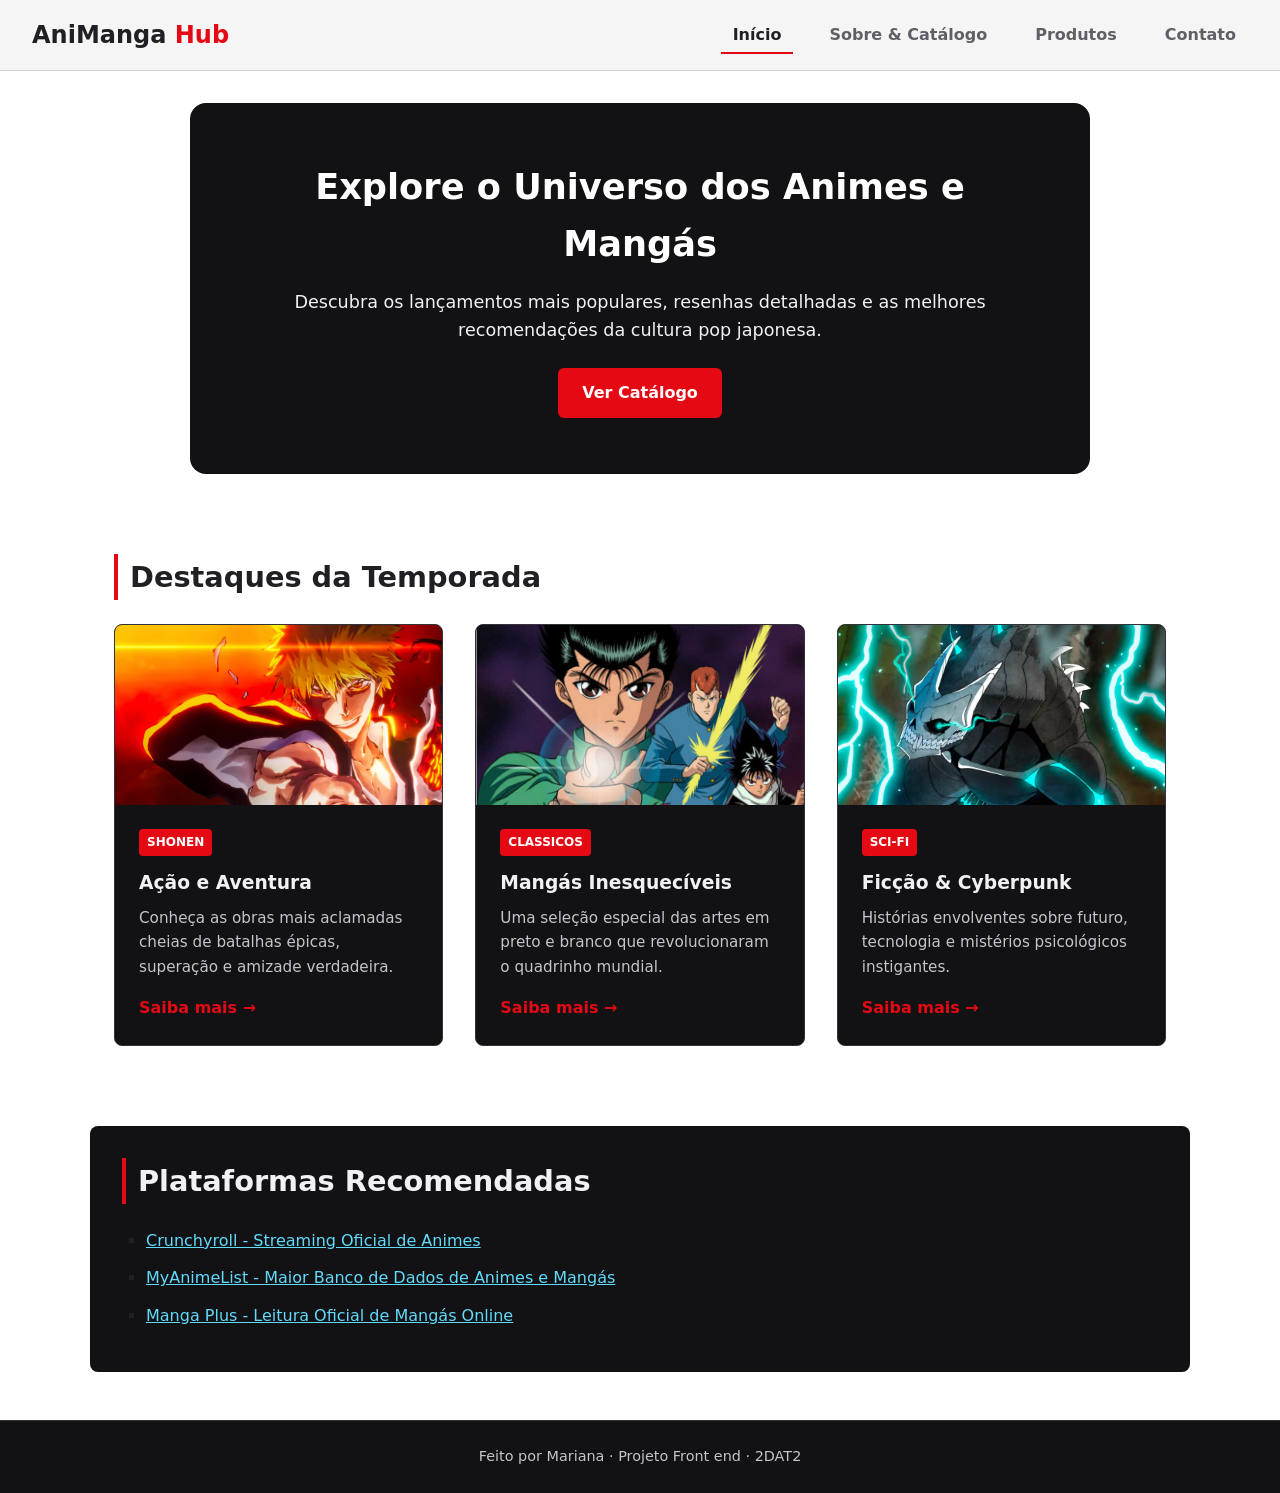
<file: index.html>
<!DOCTYPE html>
<html lang="pt-BR">
<head>
  <meta charset="UTF-8">
  <meta name="viewport" content="width=device-width, initial-scale=1.0">
  <meta name="description" content="AniManga Hub - O seu portal de notícias, recomendações e curiosidades sobre animes e mangás.">
  <title>AniManga Hub | Início</title>
  <link rel="stylesheet" href="style.css">
  <script src="script.js" defer></script>
</head>
<body>

  <!-- Cabeçalho e Menu de Navegação -->
  <header class="header">
    <div class="logo">
      <h1>AniManga <span>Hub</span></h1>
    </div>
    <nav aria-label="Navegação Principal">
      <ul class="nav-list">
        <li><a href="index.html" class="active" aria-current="page">Início</a></li>
        <li><a href="sobre.html">Sobre & Catálogo</a></li>
        <li class="nav-dropdown">
          <a href="produtos.html">Produtos</a>
          <ul class="dropdown-menu">
            <li><a href="produtos.html#mangas">Mangás</a></li>
            <li><a href="produtos.html#camisetas">Camisetas</a></li>
            <li><a href="produtos.html#acessorios">Acessórios</a></li>
          </ul>
        </li>
        <li><a href="contato.html">Contato</a></li>
      </ul>
    </nav>
  </header>

  <!-- Banner Hero -->
  <section class="hero" aria-labelledby="hero-title">
    <div class="hero-content">
      <h2 id="hero-title">Explore o Universo dos Animes e Mangás</h2>
      <p>Descubra os lançamentos mais populares, resenhas detalhadas e as melhores recomendações da cultura pop japonesa.</p>
      <a href="sobre.html" class="btn-primary">Ver Catálogo</a>
    </div>
  </section>

  <main>
    <!-- Seção de Destaques da Temporada -->
    <section class="container section-padding" aria-labelledby="destaques-title">
      <h2 id="destaques-title" class="section-title">Destaques da Temporada</h2>
      
      <div class="card-grid">
        <article class="card">
          <img src="img/10-melhores-animes-shonen-desde-2016.avif" alt="Ilustração estilizada no estilo anime mostrando uma paisagem urbana noturna iluminada por luzes de neon.">
          <div class="card-body">
            <span class="badge">Shonen</span>
            <h3>Ação e Aventura</h3>
            <p>Conheça as obras mais aclamadas cheias de batalhas épicas, superação e amizade verdadeira.</p>
            <a href="sobre.html" class="link-more">Saiba mais <span aria-hidden="true">&rarr;</span></a>
          </div>
        </article>

        <article class="card">
          <img src="img/Yu-Yu-Hakusho-Animes-antigos.jpg" alt="Desenho detalhado de páginas abertas de um mangá japonês em preto e branco.">
          <div class="card-body">
            <span class="badge">Classicos</span>
            <h3>Mangás Inesquecíveis</h3>
            <p>Uma seleção especial das artes em preto e branco que revolucionaram o quadrinho mundial.</p>
            <a href="sobre.html" class="link-more">Saiba mais <span aria-hidden="true">&rarr;</span></a>
          </div>
        </article>

        <article class="card">
          <img src="img/kaiju-no-8-anime.avif" alt="Luzes abstratas e futuristas representando cenários de animes de ficção científica e cyber-punk.">
          <div class="card-body">
            <span class="badge">Sci-Fi</span>
            <h3>Ficção & Cyberpunk</h3>
            <p>Histórias envolventes sobre futuro, tecnologia e mistérios psicológicos instigantes.</p>
            <a href="sobre.html" class="link-more">Saiba mais <span aria-hidden="true">&rarr;</span></a>
          </div>
        </article>
      </div>
    </section>

    <!-- Lista de Links Úteis -->
    <section class="container section-padding bg-alt" aria-labelledby="recursos-title">
      <h2 id="recursos-title" class="section-title">Plataformas Recomendadas</h2>
      <ul class="list-links">
        <li><a href="https://www.crunchyroll.com" target="_blank" rel="noopener noreferrer">Crunchyroll - Streaming Oficial de Animes</a></li>
        <li><a href="https://myanimelist.net" target="_blank" rel="noopener noreferrer">MyAnimeList - Maior Banco de Dados de Animes e Mangás</a></li>
        <li><a href="https://mangaplus.shueisha.co.jp" target="_blank" rel="noopener noreferrer">Manga Plus - Leitura Oficial de Mangás Online</a></li>
      </ul>
    </section>
  </main>

  <!-- Rodapé -->
  <footer class="footer">
    <p>Feito por Mariana &middot; Projeto Front end &middot; 2DAT2</p>
  </footer>

</body>
</html>
</file>
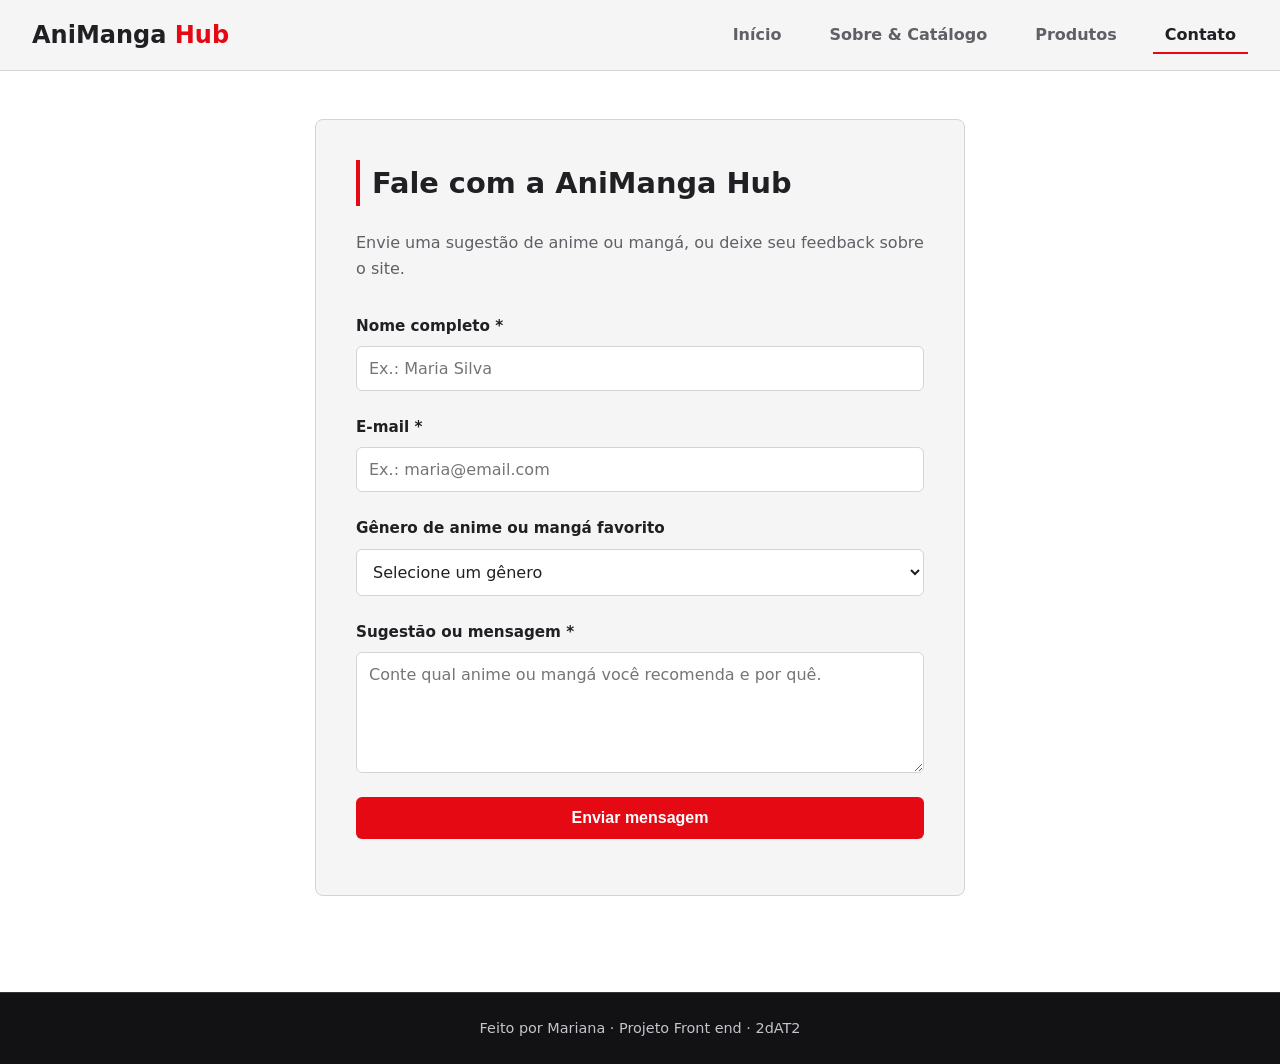
<file: contato.html>
<!DOCTYPE html>
<html lang="pt-BR">
<head>
  <meta charset="UTF-8">
  <meta name="viewport" content="width=device-width, initial-scale=1.0">
  <meta name="description" content="Entre em contato com a AniManga Hub para enviar sugestões de animes e mangás.">
  <title>AniManga Hub | Contato</title>
  <link rel="stylesheet" href="style.css">
  <script src="script.js" defer></script>
</head>
<body>

  <header class="header">
    <div class="logo">
      <h1>AniManga <span>Hub</span></h1>
    </div>
    <nav aria-label="Navegação Principal">
      <ul class="nav-list">
        <li><a href="index.html">Início</a></li>
        <li><a href="sobre.html">Sobre &amp; Catálogo</a></li>
        <li class="nav-dropdown">
          <a href="produtos.html">Produtos</a>
          <ul class="dropdown-menu">
            <li><a href="produtos.html#mangas">Mangás</a></li>
            <li><a href="produtos.html#camisetas">Camisetas</a></li>
            <li><a href="produtos.html#acessorios">Acessórios</a></li>
          </ul>
        </li>
        <li><a href="contato.html" class="active" aria-current="page">Contato</a></li>
      </ul>
    </nav>
  </header>

  <main class="container section-padding">
    <section aria-labelledby="form-title" class="form-wrapper">
      <h2 id="form-title" class="section-title">Fale com a AniManga Hub</h2>
      <p class="form-desc">Envie uma sugestão de anime ou mangá, ou deixe seu feedback sobre o site.</p>

      <form class="contact-form">
        <div class="form-group">
          <label for="nome">Nome completo *</label>
          <input type="text" id="nome" name="nome" autocomplete="name" placeholder="Ex.: Maria Silva" required>
        </div>

        <div class="form-group">
          <label for="email">E-mail *</label>
          <input type="email" id="email" name="email" autocomplete="email" placeholder="Ex.: maria@email.com" required>
        </div>

        <div class="form-group">
          <label for="genero">Gênero de anime ou mangá favorito</label>
          <select id="genero" name="genero">
            <option value="">Selecione um gênero</option>
            <option value="acao-aventura">Ação e aventura</option>
            <option value="fantasia">Fantasia</option>
            <option value="romance">Romance</option>
            <option value="ficcao-cientifica">Ficção científica</option>
            <option value="drama">Drama</option>
            <option value="outro">Outro</option>
          </select>
        </div>

        <div class="form-group">
          <label for="mensagem">Sugestão ou mensagem *</label>
          <textarea id="mensagem" name="mensagem" rows="5" placeholder="Conte qual anime ou mangá você recomenda e por quê." required></textarea>
        </div>

        <button type="submit" class="btn-primary btn-submit">Enviar mensagem</button>
        <p class="contact-feedback" aria-live="polite"></p>
      </form>
    </section>
  </main>

  <footer class="footer">
    <p>Feito por Mariana &middot; Projeto Front end &middot; 2dAT2</p>
  </footer>

</body>
</html>
</file>
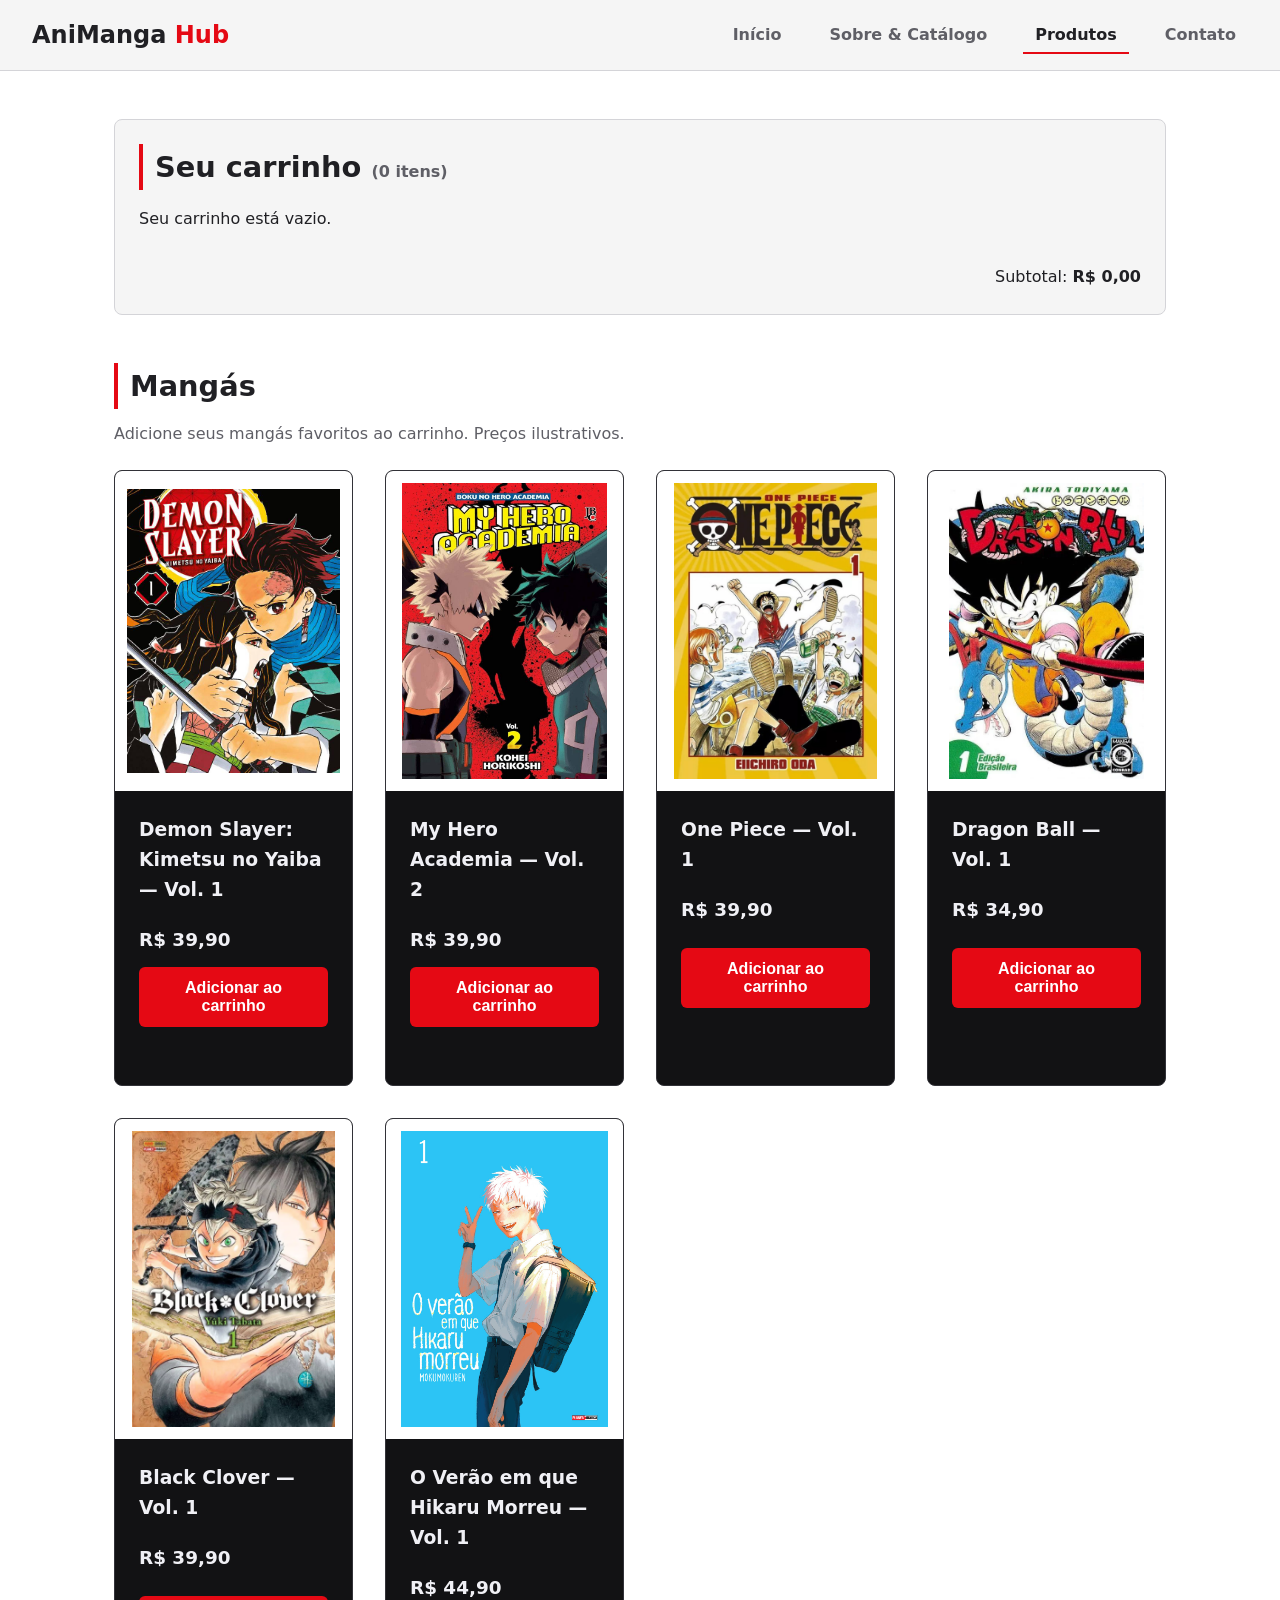
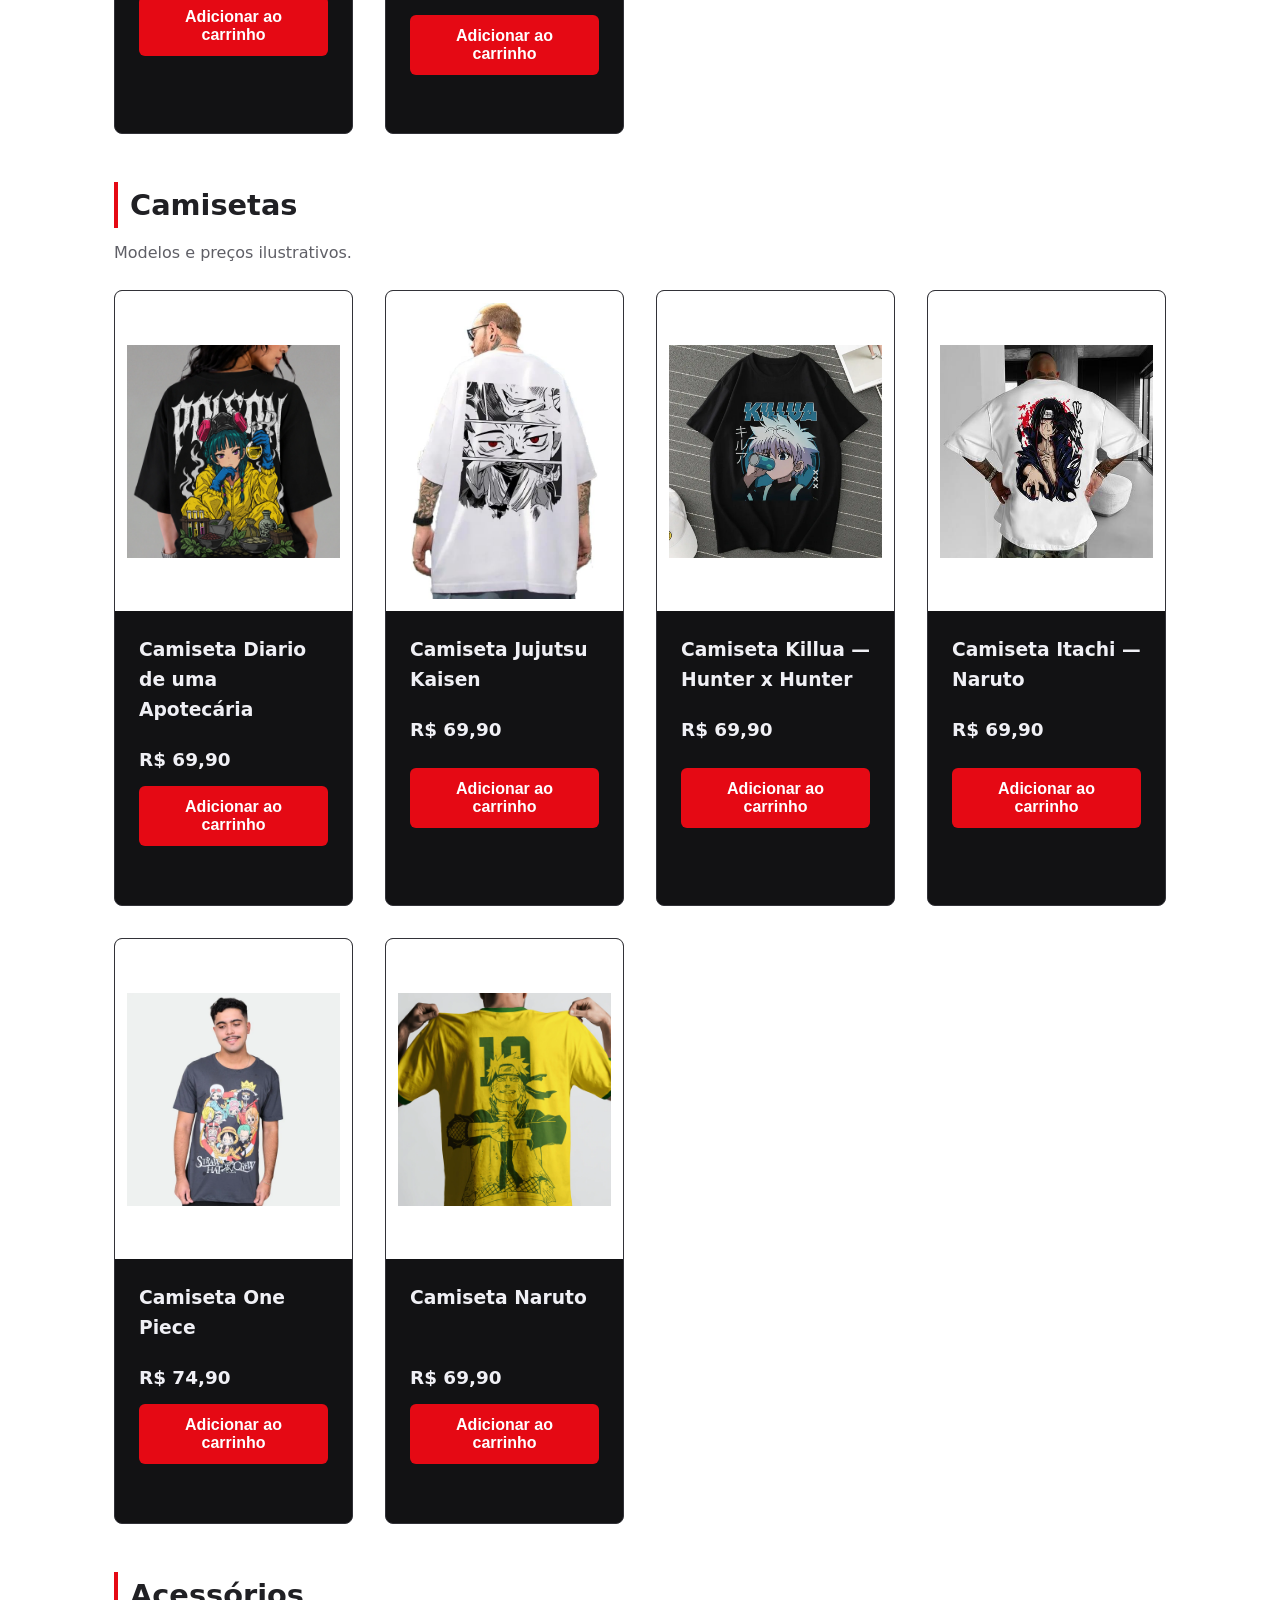
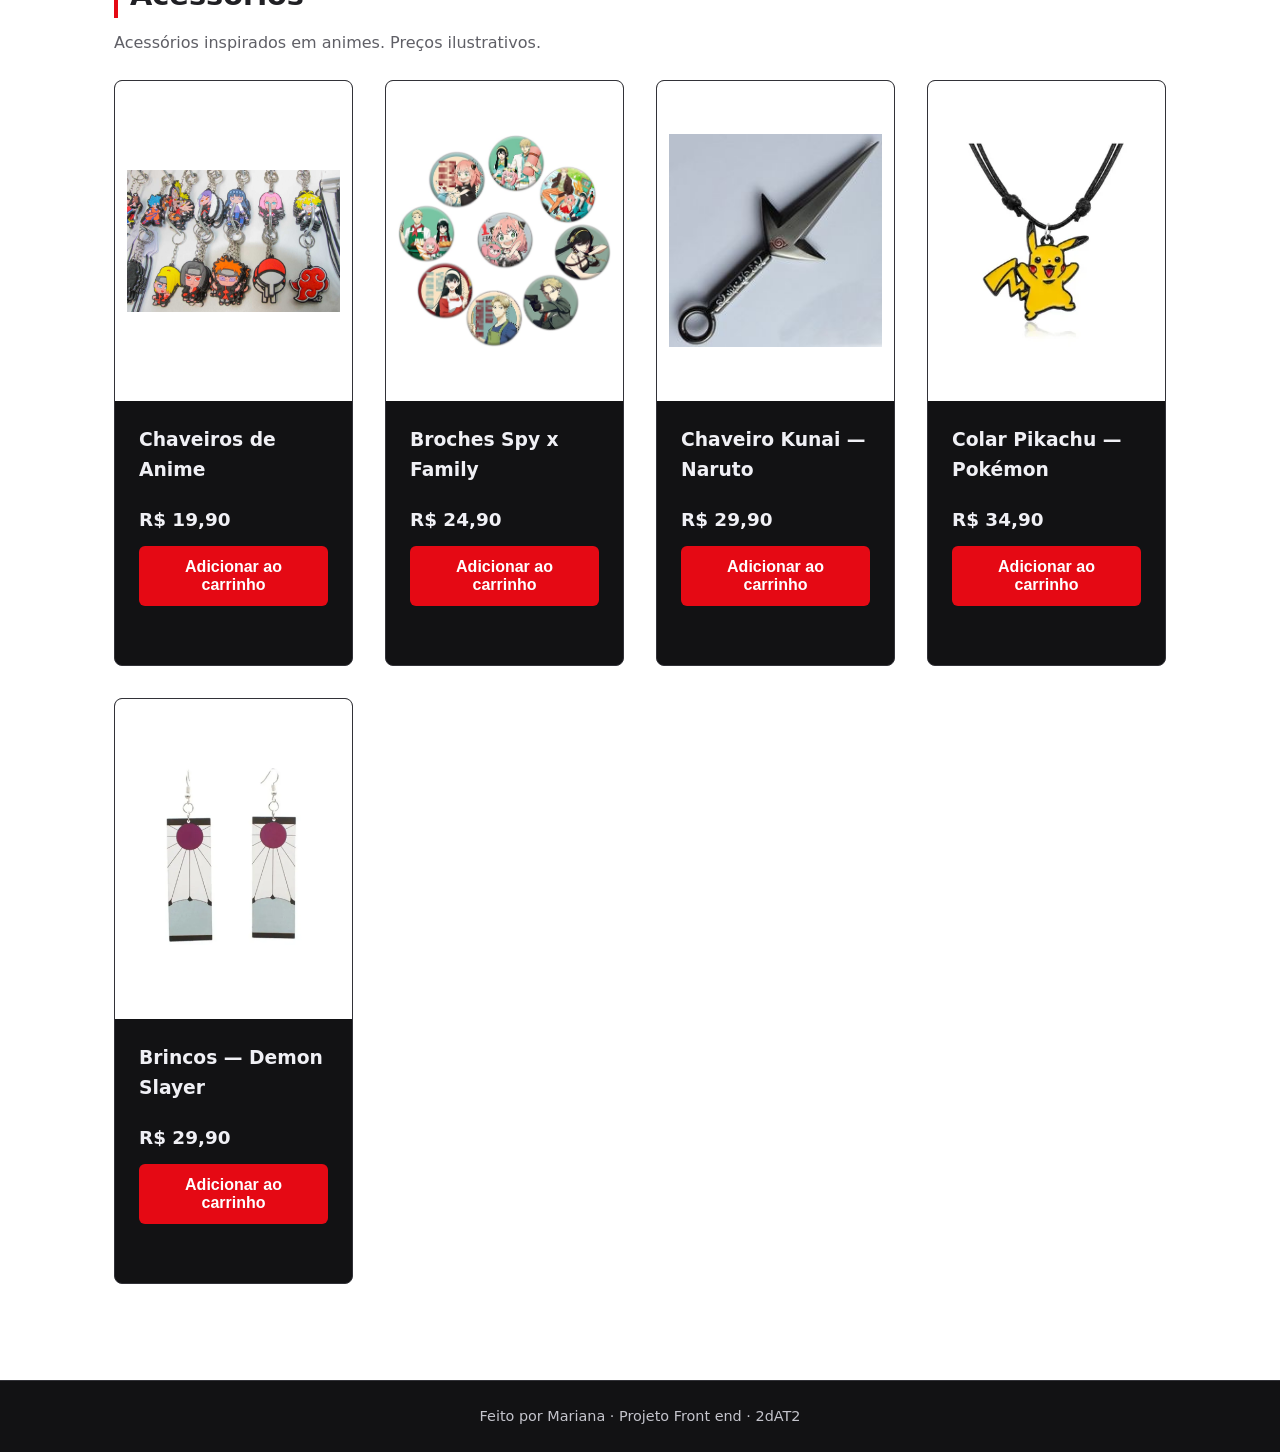
<file: produtos.html>
<!DOCTYPE html>
<html lang="pt-BR">
<head>
  <meta charset="UTF-8">
  <meta name="viewport" content="width=device-width, initial-scale=1.0">
  <meta name="description" content="Explore as categorias de produtos da AniManga Hub: mangás, camisetas e acessórios.">
  <title>AniManga Hub | Produtos</title>
  <link rel="stylesheet" href="style.css">
  <script src="script.js" defer></script>
</head>
<body>

  <header class="header">
    <div class="logo">
      <h1>AniManga <span>Hub</span></h1>
    </div>
    <nav aria-label="Navegação Principal">
      <ul class="nav-list">
        <li><a href="index.html">Início</a></li>
        <li><a href="sobre.html">Sobre & Catálogo</a></li>
        <li class="nav-dropdown">
          <a href="produtos.html" class="active" aria-current="page">Produtos</a>
          <ul class="dropdown-menu">
            <li><a href="#mangas">Mangás</a></li>
            <li><a href="#camisetas">Camisetas</a></li>
            <li><a href="#acessorios">Acessórios</a></li>
          </ul>
        </li>
        <li><a href="contato.html">Contato</a></li>
      </ul>
    </nav>
  </header>

  <main class="container section-padding">
    <section class="cart-panel" aria-labelledby="cart-title">
      <h2 id="cart-title" class="section-title">Seu carrinho <span id="cart-count" aria-live="polite">(0 itens)</span></h2>
      <p id="cart-empty">Seu carrinho está vazio.</p>
      <ul id="cart-items" class="cart-items" aria-label="Itens no carrinho"></ul>
      <p class="cart-total">Subtotal: <strong id="cart-total">R$ 0,00</strong></p>
    </section>

    <section id="mangas" aria-labelledby="mangas-title">
      <h2 id="mangas-title" class="section-title">Mangás</h2>
      <p class="catalog-note">Adicione seus mangás favoritos ao carrinho. Preços ilustrativos.</p>
      <div class="card-grid store-grid">
        <article class="card store-product" data-product-id="demon-slayer" data-price="3990">
          <img src="mangás/16494642256250d3a140a63_1649464225_3x4_md.jpg" alt="Capa do mangá Demon Slayer: Kimetsu no Yaiba, volume 1.">
          <div class="card-body">
            <h3>Demon Slayer: Kimetsu no Yaiba — Vol. 1</h3>
            <p class="manga-price">R$ 39,90</p>
            <button type="button" class="btn-primary buy-button">Adicionar ao carrinho</button>
            <p class="buy-feedback" aria-live="polite"></p>
          </div>
        </article>
        <article class="card store-product" data-product-id="my-hero-academia" data-price="3990">
          <img src="mangás/715BlNAXJfL._AC_UF1000,1000_QL80_.jpg" alt="Capa do mangá My Hero Academia, volume 2.">
          <div class="card-body">
            <h3>My Hero Academia — Vol. 2</h3>
            <p class="manga-price">R$ 39,90</p>
            <button type="button" class="btn-primary buy-button">Adicionar ao carrinho</button>
            <p class="buy-feedback" aria-live="polite"></p>
          </div>
        </article>
        <article class="card store-product" data-product-id="one-piece" data-price="3990">
          <img src="mangás/716EGgqzyOL.jpg" alt="Capa do mangá One Piece, volume 1.">
          <div class="card-body">
            <h3>One Piece — Vol. 1</h3>
            <p class="manga-price">R$ 39,90</p>
            <button type="button" class="btn-primary buy-button">Adicionar ao carrinho</button>
            <p class="buy-feedback" aria-live="polite"></p>
          </div>
        </article>
        <article class="card store-product" data-product-id="dragon-ball" data-price="3490">
          <img src="mangás/dragon-ball-640w.webp" alt="Capa do mangá Dragon Ball, volume 1.">
          <div class="card-body">
            <h3>Dragon Ball — Vol. 1</h3>
            <p class="manga-price">R$ 34,90</p>
            <button type="button" class="btn-primary buy-button">Adicionar ao carrinho</button>
            <p class="buy-feedback" aria-live="polite"></p>
          </div>
        </article>
        <article class="card store-product" data-product-id="black-clover" data-price="3990">
          <img src="mangás/unicor-panini-manga-livro-black-clover-01.webp" alt="Capa do mangá Black Clover, volume 1.">
          <div class="card-body">
            <h3>Black Clover — Vol. 1</h3>
            <p class="manga-price">R$ 39,90</p>
            <button type="button" class="btn-primary buy-button">Adicionar ao carrinho</button>
            <p class="buy-feedback" aria-live="polite"></p>
          </div>
        </article>
        <article class="card store-product" data-product-id="hikaru-morreu" data-price="4490">
          <img src="mangás/WhatsApp-Image-2023-05-02-at-09.03.43.jpeg" alt="Capa do mangá O Verão em que Hikaru Morreu, volume 1.">
          <div class="card-body">
            <h3>O Verão em que Hikaru Morreu — Vol. 1</h3>
            <p class="manga-price">R$ 44,90</p>
            <button type="button" class="btn-primary buy-button">Adicionar ao carrinho</button>
            <p class="buy-feedback" aria-live="polite"></p>
          </div>
        </article>
      </div>
    </section>

    <section class="product-categories" id="camisetas" aria-labelledby="camisetas-title">
      <h2 id="camisetas-title" class="section-title">Camisetas</h2>
      <p class="catalog-note">Modelos e preços ilustrativos.</p>
      <div class="card-grid store-grid">
        <article class="card store-product" data-product-id="camiseta-dandadan" data-price="6990">
          <img src="camisetas/4-50abb8125690e4b85517910486334602-1024-1024.webp" alt="Camiseta preta com estampa de personagem de anime.">
          <div class="card-body">
            <h3>Camiseta Diario de uma Apotecária</h3>
            <p class="manga-price">R$ 69,90</p>
            <button type="button" class="btn-primary buy-button">Adicionar ao carrinho</button>
            <p class="buy-feedback" aria-live="polite"></p>
          </div>
        </article>
        <article class="card store-product" data-product-id="camiseta-jujutsu" data-price="6990">
          <img src="camisetas/51Xx2kpnCEL._AC_SY1000_.jpg" alt="Camiseta branca com estampa em estilo mangá e anime.">
          <div class="card-body">
            <h3>Camiseta Jujutsu Kaisen</h3>
            <p class="manga-price">R$ 69,90</p>
            <button type="button" class="btn-primary buy-button">Adicionar ao carrinho</button>
            <p class="buy-feedback" aria-live="polite"></p>
          </div>
        </article>
        <article class="card store-product" data-product-id="camiseta-killua" data-price="6990">
          <img src="camisetas/68a9198a-f711-47e0-8d71-f875afb68e79.jpg" alt="Camiseta preta estampada com Killua, de Hunter x Hunter.">
          <div class="card-body">
            <h3>Camiseta Killua — Hunter x Hunter</h3>
            <p class="manga-price">R$ 69,90</p>
            <button type="button" class="btn-primary buy-button">Adicionar ao carrinho</button>
            <p class="buy-feedback" aria-live="polite"></p>
          </div>
        </article>
        <article class="card store-product" data-product-id="camiseta-itachi" data-price="6990">
          <img src="camisetas/c1b9e6675da2425fdec78f71b729b285.jpeg" alt="Camiseta branca estampada com Itachi, de Naruto.">
          <div class="card-body">
            <h3>Camiseta Itachi — Naruto</h3>
            <p class="manga-price">R$ 69,90</p>
            <button type="button" class="btn-primary buy-button">Adicionar ao carrinho</button>
            <p class="buy-feedback" aria-live="polite"></p>
          </div>
        </article>
        <article class="card store-product" data-product-id="camiseta-one-piece" data-price="7490">
          <img src="camisetas/camiseta_one_piece_piticas_2839_1_70ee7b307f0d154387c2908d2a194f62.webp" alt="Camiseta cinza com personagens de One Piece.">
          <div class="card-body">
            <h3>Camiseta One Piece</h3>
            <p class="manga-price">R$ 74,90</p>
            <button type="button" class="btn-primary buy-button">Adicionar ao carrinho</button>
            <p class="buy-feedback" aria-live="polite"></p>
          </div>
        </article>
        <article class="card store-product" data-product-id="camiseta-naruto" data-price="6990">
          <img src="camisetas/naruto-close-38bd8bf7c53f369c4317793815071785-1024-1024.webp" alt="Camiseta amarela com estampa do Naruto.">
          <div class="card-body">
            <h3>Camiseta Naruto</h3>
            <p class="manga-price">R$ 69,90</p>
            <button type="button" class="btn-primary buy-button">Adicionar ao carrinho</button>
            <p class="buy-feedback" aria-live="polite"></p>
          </div>
        </article>
      </div>
    </section>

    <section class="product-categories" id="acessorios" aria-labelledby="acessorios-title">
      <h2 id="acessorios-title" class="section-title">Acessórios</h2>
      <p class="catalog-note">Acessórios inspirados em animes. Preços ilustrativos.</p>
      <div class="card-grid store-grid">
        <article class="card store-product" data-product-id="chaveiros-anime" data-price="1990">
          <img src="acessórios/681f2e5440855a66ef98d34ff81306198cad3438.jpeg" alt="Coleção de chaveiros com personagens de animes.">
          <div class="card-body">
            <h3>Chaveiros de Anime</h3>
            <p class="manga-price">R$ 19,90</p>
            <button type="button" class="btn-primary buy-button">Adicionar ao carrinho</button>
            <p class="buy-feedback" aria-live="polite"></p>
          </div>
        </article>
        <article class="card store-product" data-product-id="broches-spy-family" data-price="2490">
          <img src="acessórios/71dFxxrLV6L._AC_UF894,1000_QL80_.jpg" alt="Conjunto de broches ilustrados com personagens de Spy x Family.">
          <div class="card-body">
            <h3>Broches Spy x Family</h3>
            <p class="manga-price">R$ 24,90</p>
            <button type="button" class="btn-primary buy-button">Adicionar ao carrinho</button>
            <p class="buy-feedback" aria-live="polite"></p>
          </div>
        </article>
        <article class="card store-product" data-product-id="kunai-naruto" data-price="2990">
          <img src="acessórios/8c676f4bc4604915c4d3435ddcddf8e4.jpg" alt="Chaveiro em formato de kunai inspirado em Naruto.">
          <div class="card-body">
            <h3>Chaveiro Kunai — Naruto</h3>
            <p class="manga-price">R$ 29,90</p>
            <button type="button" class="btn-primary buy-button">Adicionar ao carrinho</button>
            <p class="buy-feedback" aria-live="polite"></p>
          </div>
        </article>
        <article class="card store-product" data-product-id="colar-pikachu" data-price="3490">
          <img src="acessórios/D_Q_NP_2X_601956-MLB107893492146_032026-T--colar-pikachu-regulavel-pokemon-ash-game-anime-geek-nerd.webp" alt="Colar preto com pingente amarelo do Pikachu, de Pokémon.">
          <div class="card-body">
            <h3>Colar Pikachu — Pokémon</h3>
            <p class="manga-price">R$ 34,90</p>
            <button type="button" class="btn-primary buy-button">Adicionar ao carrinho</button>
            <p class="buy-feedback" aria-live="polite"></p>
          </div>
        </article>
        <article class="card store-product" data-product-id="brincos-demon-slayer" data-price="2990">
          <img src="acessórios/par_de_brincos_demon_slayer_anime_cosplay_2747_1_914e91e448814e29dfb26b11933a4a41.webp" alt="Par de brincos inspirados em Demon Slayer.">
          <div class="card-body">
            <h3>Brincos — Demon Slayer</h3>
            <p class="manga-price">R$ 29,90</p>
            <button type="button" class="btn-primary buy-button">Adicionar ao carrinho</button>
            <p class="buy-feedback" aria-live="polite"></p>
          </div>
        </article>
      </div>
    </section>
  </main>

  <footer class="footer">
    <p>Feito por Mariana &middot; Projeto Front end &middot; 2dAT2</p>
  </footer>

</body>
</html>
</file>
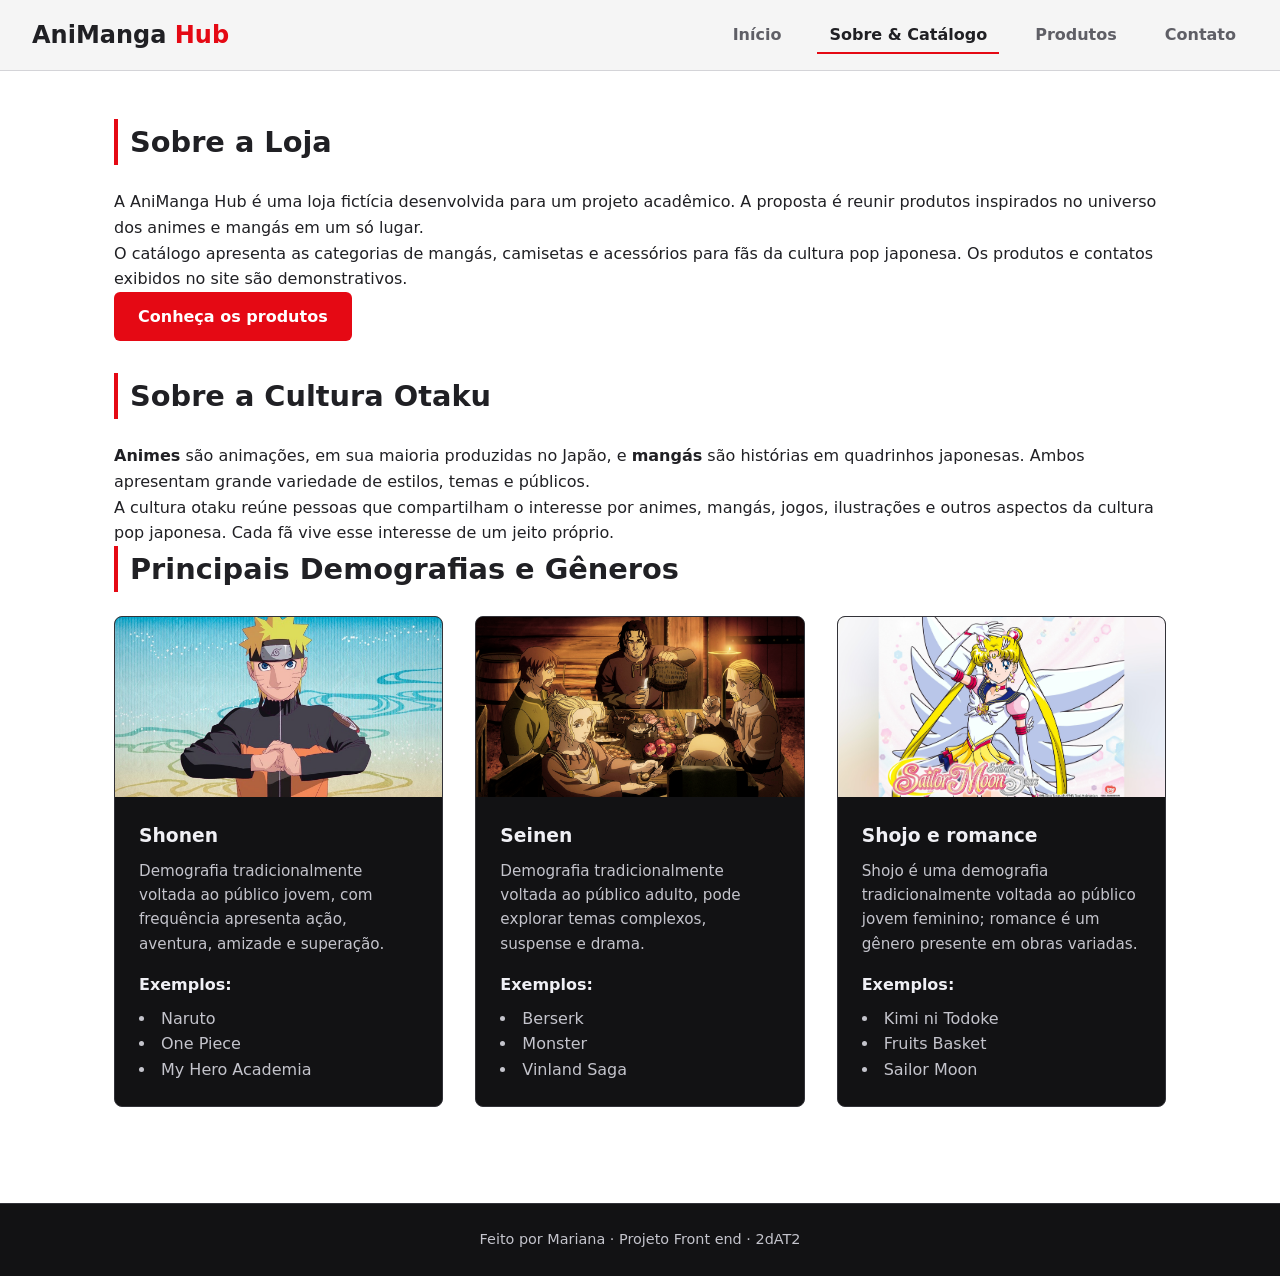
<file: sobre.html>
<!DOCTYPE html>
<html lang="pt-BR">
<head>
  <meta charset="UTF-8">
  <meta name="viewport" content="width=device-width, initial-scale=1.0">
  <meta name="description" content="Conheça a AniManga Hub, a cultura otaku e os principais gêneros de animes e mangás.">
  <title>AniManga Hub | Sobre e Catálogo</title>
  <link rel="stylesheet" href="style.css">
  <script src="script.js" defer></script>
</head>
<body>

  <header class="header">
    <div class="logo">
      <h1>AniManga <span>Hub</span></h1>
    </div>
    <nav aria-label="Navegação Principal">
      <ul class="nav-list">
        <li><a href="index.html">Início</a></li>
        <li><a href="sobre.html" class="active" aria-current="page">Sobre &amp; Catálogo</a></li>
        <li class="nav-dropdown">
          <a href="produtos.html">Produtos</a>
          <ul class="dropdown-menu">
            <li><a href="produtos.html#mangas">Mangás</a></li>
            <li><a href="produtos.html#camisetas">Camisetas</a></li>
            <li><a href="produtos.html#acessorios">Acessórios</a></li>
          </ul>
        </li>
        <li><a href="contato.html">Contato</a></li>
      </ul>
    </nav>
  </header>

  <main class="container section-padding">
    <section aria-labelledby="loja-titulo" class="about-section">
      <h2 id="loja-titulo" class="section-title">Sobre a Loja</h2>
      <p>A AniManga Hub é uma loja fictícia desenvolvida para um projeto acadêmico. A proposta é reunir produtos inspirados no universo dos animes e mangás em um só lugar.</p>
      <p>O catálogo apresenta as categorias de mangás, camisetas e acessórios para fãs da cultura pop japonesa. Os produtos e contatos exibidos no site são demonstrativos.</p>
      <a href="produtos.html" class="btn-primary">Conheça os produtos</a>
    </section>

    <section aria-labelledby="cultura-titulo" class="about-section">
      <h2 id="cultura-titulo" class="section-title">Sobre a Cultura Otaku</h2>
      <p><strong>Animes</strong> são animações, em sua maioria produzidas no Japão, e <strong>mangás</strong> são histórias em quadrinhos japonesas. Ambos apresentam grande variedade de estilos, temas e públicos.</p>
      <p>A cultura otaku reúne pessoas que compartilham o interesse por animes, mangás, jogos, ilustrações e outros aspectos da cultura pop japonesa. Cada fã vive esse interesse de um jeito próprio.</p>
    </section>

    <section aria-labelledby="catalogo-titulo">
      <h2 id="catalogo-titulo" class="section-title">Principais Demografias e Gêneros</h2>
      <div class="card-grid">
        <article class="card">
          <img src="img/naruto-shippuden-temporada-11-estreia-dia-11-chega-a-netflix.jpg" alt="Céu estrelado evocando cenários de aventura em animes.">
          <div class="card-body">
            <h3>Shonen</h3>
            <p>Demografia tradicionalmente voltada ao público jovem, com frequência apresenta ação, aventura, amizade e superação.</p>
            <h4>Exemplos:</h4>
            <ul>
              <li>Naruto</li>
              <li>One Piece</li>
              <li>My Hero Academia</li>
            </ul>
          </div>
        </article>

        <article class="card">
          <img src="img/1.png" alt="Paisagem dramática que evoca histórias de fantasia e aventura.">
          <div class="card-body">
            <h3>Seinen</h3>
            <p>Demografia tradicionalmente voltada ao público adulto, pode explorar temas complexos, suspense e drama.</p>
            <h4>Exemplos:</h4>
            <ul>
              <li>Berserk</li>
              <li>Monster</li>
              <li>Vinland Saga</li>
            </ul>
          </div>
        </article>

        <article class="card">
          <img src="img/2.jpg" alt="Flores de cerejeira que evocam cenários românticos de animes.">
          <div class="card-body">
            <h3>Shojo e romance</h3>
            <p>Shojo é uma demografia tradicionalmente voltada ao público jovem feminino; romance é um gênero presente em obras variadas.</p>
            <h4>Exemplos:</h4>
            <ul>
              <li>Kimi ni Todoke</li>
              <li>Fruits Basket</li>
              <li>Sailor Moon</li>
            </ul>
          </div>
        </article>
      </div>
    </section>
  </main>

  <footer class="footer">
    <p>Feito por Mariana &middot; Projeto Front end &middot; 2dAT2</p>
  </footer>

</body>
</html>
</file>
<file: style.css>
/* ==========================================================================
   1. CONFIGURAÇÕES GERAIS E VARIÁVEIS (DESIGN SYSTEM)
   ========================================================================== */
:root {
  --bg-primary: #ffffff;       /* Fundo principal branco */
  --bg-secondary: #f5f5f5;     /* Cards e elementos secundários */
  --bg-alt: #eeeeee;           /* Seções secundárias */
  --text-main: #202024;        /* Texto principal */
  --text-muted: #5f5f66;       /* Texto secundário */
  --accent-color: #e50914;     /* Vermelho destaque */
  --accent-hover: #b80710;      /* Hover do botão */
  --focus-ring: #ffcc00;       /* Cor visível para foco acessível */
  --border-color: #d4d4d8;     /* Bordas */
  --font-family: system-ui, -apple-system, BlinkMacSystemFont, 'Segoe UI', Roboto, Oxygen, Ubuntu, Cantarell, sans-serif;
}

* {
  box-sizing: border-box;
  margin: 0;
  padding: 0;
}

body {
  background-color: var(--bg-primary);
  color: var(--text-main);
  font-family: var(--font-family);
  line-height: 1.6;
  min-height: 100vh;
  display: flex;
  flex-direction: column;
}

main {
  flex: 1; /* Garante que o footer fique no fim da tela se o conteúdo for curto */
}

/* ==========================================================================
   2. ACESSIBILIDADE E FOCO VISÍVEL (BÔNUS +0.3)
   ========================================================================== */
a:focus-visible,
button:focus-visible,
input:focus-visible,
select:focus-visible,
textarea:focus-visible {
  outline: 3px solid var(--focus-ring);
  outline-offset: 3px;
  border-radius: 4px;
}

/* ==========================================================================
   3. CABEÇALHO E NAVEGAÇÃO (FLEXBOX)
   ========================================================================== */
.header {
  background-color: var(--bg-secondary);
  border-bottom: 1px solid var(--border-color);
  padding: 1rem 2rem;
  display: flex; /* TÉCNICA 1: FLEXBOX */
  flex-wrap: wrap;
  justify-content: space-between;
  align-items: center;
  gap: 1rem;
}

.logo h1 {
  font-size: 1.5rem;
  color: var(--text-main);
}

.logo span {
  color: var(--accent-color);
}

.nav-list {
  display: flex; /* FLEXBOX */
  list-style: none;
  gap: 1.5rem;
}

.nav-list a {
  color: var(--text-muted);
  text-decoration: none;
  font-weight: 600;
  padding: 0.5rem 0.75rem;
  transition: color 0.2s ease, border-bottom 0.2s ease;
}

.nav-list a:hover,
.nav-list a.active {
  color: var(--text-main);
  border-bottom: 2px solid var(--accent-color);
}

.nav-dropdown {
  position: relative;
}

.dropdown-menu {
  display: none;
  position: absolute;
  top: 100%;
  left: 0;
  z-index: 2;
  min-width: 180px;
  padding: 0.5rem 0;
  list-style: none;
  background-color: var(--bg-secondary);
  border: 1px solid var(--border-color);
  border-radius: 6px;
  box-shadow: 0 8px 20px rgba(0, 0, 0, 0.35);
}

.nav-dropdown:hover .dropdown-menu,
.nav-dropdown:focus-within .dropdown-menu {
  display: block;
}

.dropdown-menu a {
  display: block;
  padding: 0.5rem 0.75rem;
  border-bottom: 0;
}

.dropdown-menu a:hover,
.dropdown-menu a:focus-visible {
  background-color: var(--bg-alt);
  border-bottom: 0;
}

/* ==========================================================================
   4. ESTRUTURA E CONTAINERS
   ========================================================================== */
.container {
  width: 100%;
  max-width: 1100px;
  margin: 0 auto;
  padding: 0 1.5rem;
}

.section-padding {
  padding-top: 3rem;
  padding-bottom: 3rem;
}

.bg-alt {
  background-color: #121214;
  border-radius: 8px;
  padding: 2rem;
  margin-top: 2rem;
}

.bg-alt .section-title {
  color: #f0f0f5;
}

.section-title {
  font-size: 1.8rem;
  margin-bottom: 1.5rem;
  border-left: 4px solid var(--accent-color);
  padding-left: 0.75rem;
}

.about-section + .about-section {
  margin-top: 2rem;
}

/* ==========================================================================
   5. BANNER HERO
   ========================================================================== */
.hero {
  width: calc(100% - 2rem);
  max-width: 900px;
  margin: 2rem auto;
  border-radius: 16px;
  padding: 3.5rem 2rem;
  background-color: #121214;
  text-align: center;
}

.hero-content {
  max-width: 700px;
  margin: 0 auto;
}

.hero h2 {
  font-size: 2.2rem;
  margin-bottom: 1rem;
  color: #ffffff;
}

.hero p {
  color: #f0f0f5;
  font-size: 1.1rem;
  margin-bottom: 1.5rem;
}

/* ==========================================================================
   6. GRID DE CARDS (TÉCNICA 2: CSS GRID)
   ========================================================================== */
.card-grid {
  display: grid; /* TÉCNICA 2: CSS GRID */
  grid-template-columns: repeat(auto-fit, minmax(280px, 1fr));
  gap: 2rem;
}

.card {
  background-color: #121214;
  border: 1px solid #323238;
  border-radius: 8px;
  overflow: hidden;
  display: flex;
  flex-direction: column;
}

.card h3,
.card h4 {
  color: #f0f0f5;
}

.card img {
  width: 100%;
  height: 180px;
  object-fit: cover;
}

.card-body {
  padding: 1.5rem;
  flex: 1;
  display: flex;
  flex-direction: column;
}

.catalog-note {
  color: var(--text-muted);
  margin: -0.75rem 0 1.5rem;
}

.cart-panel {
  margin-bottom: 3rem;
  padding: 1.5rem;
  background-color: var(--bg-secondary);
  border: 1px solid var(--border-color);
  border-radius: 8px;
}

.cart-panel .section-title {
  margin-bottom: 1rem;
}

#cart-count {
  color: var(--text-muted);
  font-size: 1rem;
}

.cart-items {
  display: grid;
  gap: 0.75rem;
  margin: 1rem 0;
  list-style: none;
}

.cart-item {
  display: flex;
  justify-content: space-between;
  align-items: center;
  gap: 1rem;
  padding-bottom: 0.75rem;
  border-bottom: 1px solid var(--border-color);
}

.cart-item-info {
  min-width: 0;
}

.cart-remove {
  flex-shrink: 0;
  padding: 0.35rem 0.6rem;
  border: 1px solid var(--border-color);
  border-radius: 4px;
  background-color: transparent;
  color: var(--text-main);
  font: inherit;
  cursor: pointer;
}

.cart-remove:hover {
  background-color: var(--bg-alt);
}

.cart-total {
  text-align: right;
  color: var(--text-main);
}

.store-grid {
  grid-template-columns: repeat(auto-fit, minmax(220px, 1fr));
}

.store-product img,
.product-placeholder {
  height: 320px;
  padding: 0.75rem;
  object-fit: contain;
  background-color: var(--bg-primary);
}

.product-placeholder {
  display: grid;
  place-items: center;
  font-size: 5rem;
}

.store-product .card-body {
  gap: 0.75rem;
}

.store-product h3 {
  min-height: 3.2em;
}

.manga-price {
  color: #f0f0f5 !important;
  font-size: 1.15rem !important;
  font-weight: 700;
  margin: 0 !important;
}

.buy-button {
  width: 100%;
}

.buy-feedback {
  min-height: 1.5em;
  margin: 0 !important;
  color: var(--text-muted);
  font-size: 0.85rem;
}

.product-categories {
  margin-top: 3rem;
}

.badge {
  display: inline-block;
  background-color: var(--accent-color);
  color: #ffffff;
  font-size: 0.75rem;
  font-weight: bold;
  text-transform: uppercase;
  padding: 0.25rem 0.5rem;
  border-radius: 4px;
  margin-bottom: 0.75rem;
  align-self: flex-start;
}

.card h3 {
  margin-bottom: 0.5rem;
}

.card p {
  color: #c4c4cc;
  font-size: 0.95rem;
  margin-bottom: 1rem;
  flex: 1;
}

.card ul {
  list-style-position: inside;
  color: #c4c4cc;
  margin-top: 0.5rem;
}

.link-more {
  color: var(--accent-color);
  text-decoration: none;
  font-weight: bold;
}

.link-more:hover {
  text-decoration: underline;
}

/* Lista de links da home */
.list-links {
  list-style: square;
  padding-left: 1.5rem;
}

.list-links li {
  margin-bottom: 0.75rem;
}

.list-links a {
  color: #61dafb;
  font-weight: 500;
}

/* ==========================================================================
   7. FORMULÁRIO DE CONTATO (COMPATÍVEL E ACESSÍVEL)
   ========================================================================== */
.form-wrapper {
  max-width: 650px;
  margin: 0 auto;
  background-color: var(--bg-secondary);
  padding: 2.5rem;
  border-radius: 8px;
  border: 1px solid var(--border-color);
}

.form-desc {
  color: var(--text-muted);
  margin-bottom: 2rem;
}

.contact-feedback {
  margin-top: 1rem;
  color: var(--text-muted);
  text-align: center;
}

.form-group {
  margin-bottom: 1.5rem;
  display: flex;
  flex-direction: column;
  gap: 0.5rem;
}

.form-group label {
  font-weight: 600;
  font-size: 0.95rem;
}

.form-group input,
.form-group select,
.form-group textarea {
  width: 100%;
  padding: 0.75rem;
  border-radius: 6px;
  border: 1px solid var(--border-color);
  background-color: var(--bg-primary);
  color: var(--text-main);
  font-size: 1rem;
  font-family: inherit;
}

.form-checkbox {
  display: flex;
  align-items: center;
  gap: 0.75rem;
  margin-bottom: 1.5rem;
}

.form-checkbox input {
  width: 18px;
  height: 18px;
  accent-color: var(--accent-color);
}

.btn-primary {
  display: inline-block;
  background-color: var(--accent-color);
  color: #ffffff;
  padding: 0.75rem 1.5rem;
  border: none;
  border-radius: 6px;
  font-size: 1rem;
  font-weight: bold;
  cursor: pointer;
  text-decoration: none;
  transition: background-color 0.2s ease;
  text-align: center;
}

.btn-primary:hover {
  background-color: var(--accent-hover);
}

.btn-submit {
  width: 100%;
}

/* ==========================================================================
   8. RODAPÉ
   ========================================================================== */
.footer {
  background-color: #121214;
  border-top: 1px solid #323238;
  padding: 1.5rem;
  color: #c4c4cc;
  font-size: 0.9rem;
  margin-top: 3rem;
  text-align: center;
}

/* ==========================================================================
   9. RESPONSIVIDADE (MEDIA QUERIES)
   ========================================================================== */
@media (max-width: 768px) {
  .header {
    flex-direction: column;
    align-items: flex-start;
  }

  .nav-list {
    width: 100%;
    justify-content: space-between;
    flex-wrap: wrap;
    gap: 0.75rem;
  }

  .dropdown-menu {
    left: auto;
    right: 0;
  }

  .hero h2 {
    font-size: 1.75rem;
  }

  .form-wrapper {
    padding: 1.5rem;
  }

}
</file>
